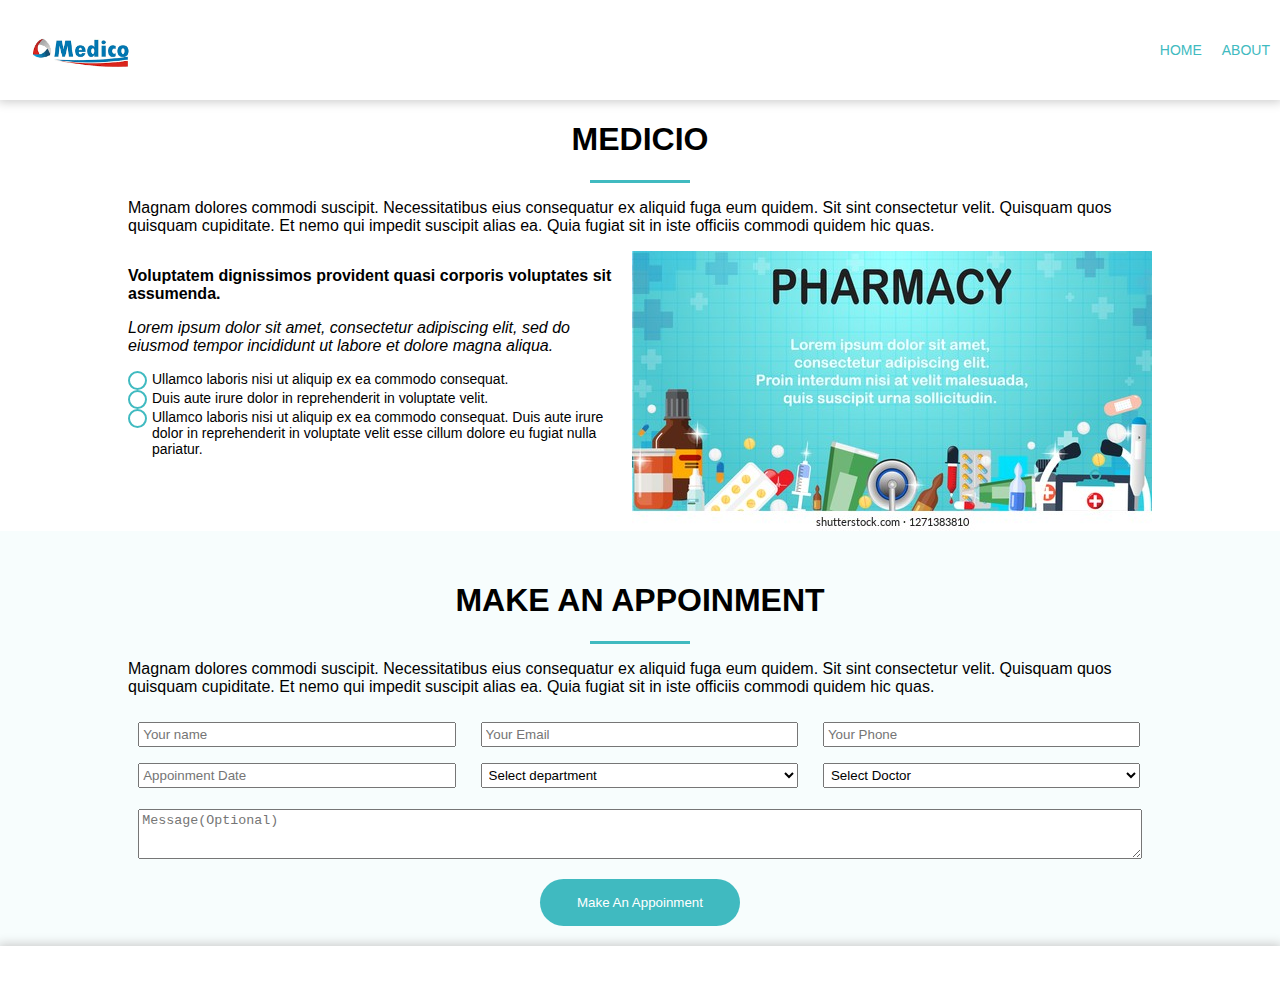
<file: index.html>
<html lang="en">
  <head>
    <meta charset="UTF-8" />
    <meta http-equiv="X-UA-Compatible" content="IE=edge" />
    <meta name="viewport" content="width=device-width, initial-scale=1.0" />
    <title>Document</title>
  </head>
  <link rel="stylesheet" href="webpage.css" />
  <body>
    <header class="header">
      <div class="logo-wrapper">
        <img class="logo-img" src="download.png" alt="" />
      </div>
        <ul class="listright">
             <li>HOME</li>
             <li>ABOUT</li>
        </ul>
      </ul>
    </header>
    <main>
      <section class="section1">
        <h1>MEDICIO</h1>
        <div class="underline-wrapper">
          <span class="underline"></span>
        </div>
        <p></p>
          Magnam dolores commodi suscipit. Necessitatibus eius consequatur ex
          aliquid fuga eum quidem. Sit sint consectetur velit. Quisquam quos 
          quisquam cupiditate. Et nemo qui impedit suscipit alias ea. Quia fugiat
          sit in iste officiis commodi quidem hic quas.
        </p>
        <section class="section1-1">
           <div class="left">
            <p class="para">
                Voluptatem dignissimos provident quasi corporis voluptates sit
               assumenda.
            </p>
               <p class="p1">
                Lorem ipsum dolor sit amet, consectetur adipiscing elit, sed do
                eiusmod  tempor incididunt ut labore et dolore magna aliqua.
               </p>
               <ul class="ul">
                 <li>Ullamco laboris nisi ut aliquip ex ea commodo consequat.</li>
                 <li>Duis aute irure dolor in reprehenderit in voluptate velit.</li>
                 <li>
                    Ullamco laboris nisi ut aliquip ex ea commodo consequat. Duis aute 
                    irure dolor in reprehenderit in voluptate velit esse cillum dolore 
                   eu fugiat nulla pariatur.
                   </li>
               </ul>
           </div>
           <div class="right">
          <img src="pharmacy--1271383810.jpg" alt="" />
        </div>
        </section>
      </section>
      
    </main>
    <section class="section2">
      <h1>MAKE AN APPOINMENT</h1>
      <div class="underline-wrapper">
      <span class="underline"></span>
    </div>
    <p>
      
        Magnam dolores commodi suscipit. Necessitatibus eius consequatur ex
        aliquid fuga eum quidem. Sit sint consectetur velit. Quisquam quos 
        quisquam cupiditate. Et nemo qui impedit suscipit alias ea. Quia fugiat
        sit in iste officiis commodi quidem hic quas.
      
    </p>
  

      <div class="textareas">
          <input class="smallInput" type="text " placeholder="Your name">
          <input class="smallInput" type="text " placeholder="Your Email">
          <input class="smallInput" type="text " placeholder="Your Phone"> 
          <input class="smallInput" type="text " placeholder="Appoinment Date">
            <select class="dept" name="department" id="department">
              <option value="select" disabled selected>Select department</option>
              <option value="volvo">orthopedics</option>
              <option value="saab">pediatrics</option>
              <option value="mercedes">cardiology</option>
              <option value="audi">anesthetics</option>
            </select>
            <select class="dept" name="department" id="department">
              <option value="select" disabled selected>Select Doctor</option>
              <option value="volvo">A</option>
              <option value="saab">B</option>
              <option value="mercedes">C</option>
              <option value="audi">D</option>
            </select>
          <textarea  class="bigInput" sname="" id="" cols="30" rows="10" width="100%" placeholder="Message(Optional)"></textarea>
     
      <div class="button-wrapper">
        <button>Make An Appoinment</button>
      </div>
    </section>
    <footer class="footer">
      <!-- kja -->
    </footer>
  </body>
</html>
</file>
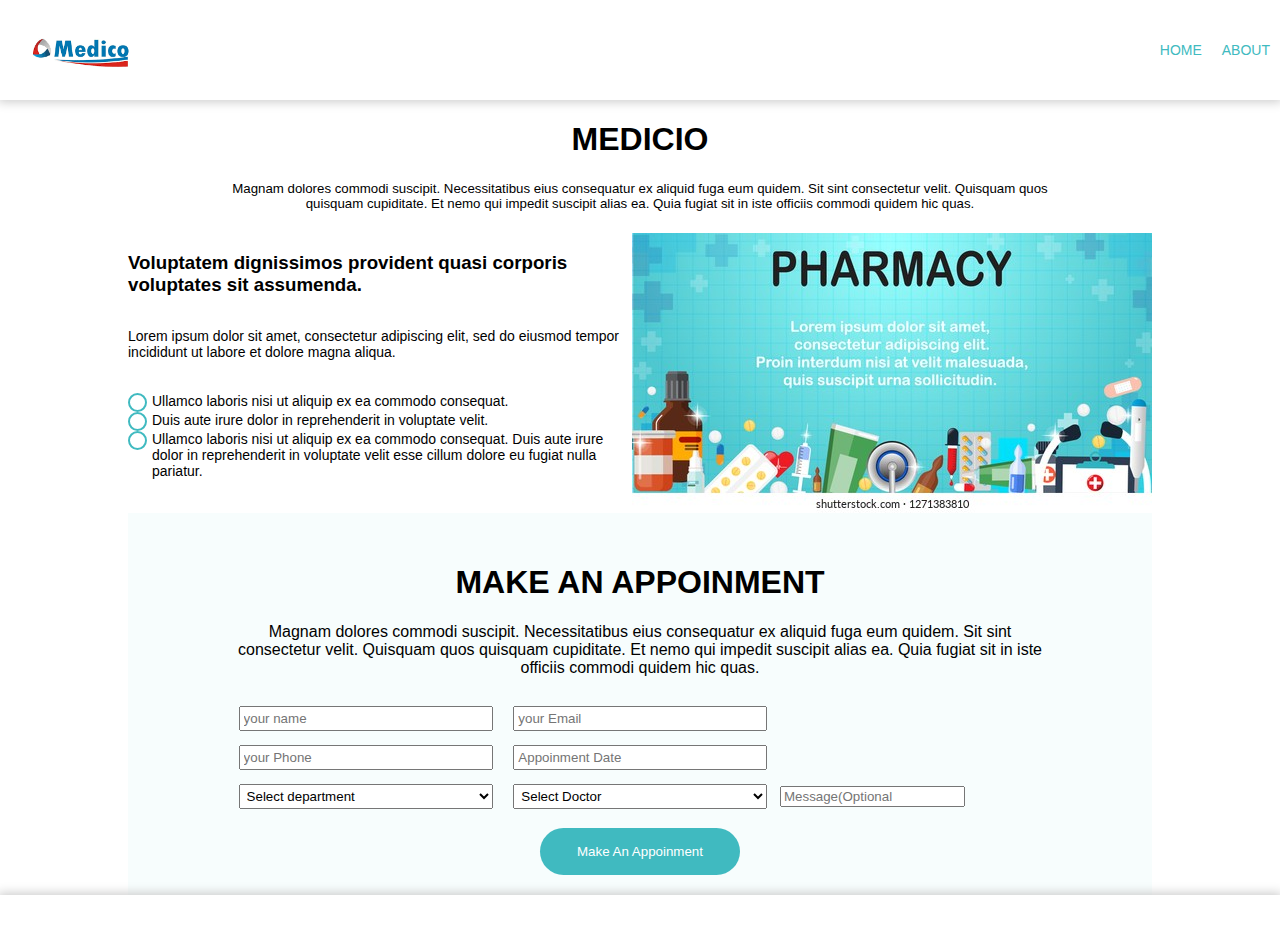
<file: web Page.html>
<html lang="en">
  <head>
    <meta charset="UTF-8" />
    <meta http-equiv="X-UA-Compatible" content="IE=edge" />
    <meta name="viewport" content="width=device-width, initial-scale=1.0" />
    <title>Document</title>
  </head>
  <link rel="stylesheet" href="webpage.css" />
  <body>
    <header class="header">
      <div class="logo-wrapper">
        <img class="logo-img" src="download.png" alt="" />
      </div>
        <ul class="listright">
             <li>HOME</li>
             <li>ABOUT</li>
        </ul>
      </ul>
    </header>
    <main>
      <section class="section1">
        <h1>MEDICIO</h1>
        <h5>
          Magnam dolores commodi suscipit. Necessitatibus eius consequatur ex
          aliquid fuga eum quidem. Sit sint consectetur velit. Quisquam quos <br>
          quisquam cupiditate. Et nemo qui impedit suscipit alias ea. Quia fugiat
          sit in iste officiis commodi quidem hic quas.
        </h5>
        <section class="section1-1">
           <div class="left">
              <h3>
                Voluptatem dignissimos provident quasi corporis voluptates sit
               assumenda.
               </h3>
               <h6>
                Lorem ipsum dolor sit amet, consectetur adipiscing elit, sed do
                eiusmod  tempor incididunt ut labore et dolore magna aliqua.
               </h6>
               <ul>
                 <li>Ullamco laboris nisi ut aliquip ex ea commodo consequat.</li>
                 <li>Duis aute irure dolor in reprehenderit in voluptate velit.</li>
                 <li>
                    Ullamco laboris nisi ut aliquip ex ea commodo consequat. Duis aute 
                    irure dolor in reprehenderit in voluptate velit esse cillum dolore 
                   eu fugiat nulla pariatur.
                   </li>
               </ul>
           </div>
           <div class="right">
          <img src="pharmacy--1271383810.jpg" alt="" />
        </div>
        </section>
      </section>
      <section class="section2">
        <h1>MAKE AN APPOINMENT</h1>
        <h4>
          Magnam dolores commodi suscipit. Necessitatibus eius consequatur ex
          aliquid fuga eum quidem. Sit sint consectetur velit. Quisquam quos 
          quisquam cupiditate. Et nemo qui impedit suscipit alias ea. Quia fugiat
          sit in iste officiis commodi quidem hic quas.
        </h4>
        <div class="textareas">
            <input class="smallInput" type="text " placeholder="your name">
            <input class="smallInput" type="text " placeholder="your Email">
            <input class="smallInput" type="text " placeholder="your Phone"> 
            <input class="smallInput" type="text " placeholder="Appoinment Date">
              <select class="dept" name="department" id="department">
                <option value="select" disabled selected>Select department</option>
                <option value="volvo">orthopedics</option>
                <option value="saab">pediatrics</option>
                <option value="mercedes">cardiology</option>
                <option value="audi">anesthetics</option>
              </select>
              <select class="dept" name="department" id="department">
                <option value="select" disabled selected>Select Doctor</option>
                <option value="volvo">A</option>
                <option value="saab">B</option>
                <option value="mercedes">C</option>
                <option value="audi">D</option>
              </select>
            <input class="bigInput" type="text " placeholder="Message(Optional">
       
        <div class="button-wrapper">
          <button>Make An Appoinment</button>
        </div>
      </section>
    </main>
    <footer class="footer">
      <!-- kja -->
    </footer>
  </body>
</html>
</file>
<file: webpage.css>
html,
body {
    margin: 0;
    padding: 0;
    min-height: 100vh;
    font-family: sans-serif
}

header {
    display: flex;
    background-color: #fff;
    align-items: center;
    box-shadow: 0px 0px 10px 2px #ccc;
}

.logo-wrapper {
    flex: 1;
}

.logo-wrapper .logo-img {
    max-height: 100px;
}

.P1 {
    font-style: italic;
}

ul.listright {
    display: inline-flex;
    color: #40bac0;
    list-style-type: none;
    padding: 0;
}

.para {
    font-weight: bold;
}

ul.listright li {
    padding: 0 10px;
}

section.section2 {
    background-color: #f7fdfd;
    padding-top: 30px;
}

main,.section2 {
    padding: 0 10%;
}



section.section1 h1,
h5 {
    text-align: center;
}

.section1-1 {
    display: flex;
    list-style-type: square;
}

.section1-1 h6,
ul {
    font-size: 14px;
    font-weight: lighter;
}

h1 {
    text-underline-position: below solid blue;
}


h5,
h4 {
    font-weight: lighter;
}

.left ul {
    display: flex;
    flex-direction: column;
    list-style: none;
    padding: 0;
}

.left ul li {
    display: flex;
}

.left ul li::before {
    content: '';
    display: inline-block;
    height: 15px;
    width: 15px;
    min-width: 15px;
    background-image: url('https://www.citypng.com/public/uploads/preview/-316225804095zek9ufozk.png');
    background-size: 70%;
    margin-right: 5px;
    background-repeat: no-repeat;
    border-radius: 50%;
    border: 2px solid #40bac0;
    background-position: center
}

.section2 h1,
h4 {
    text-align: center;
}

.section2 .textareas input.smallInput {
    width: 31%;
    margin: 1%;
    margin-bottom: 6px;
    padding: 3px;
}

.section2 .textareas textarea.bigInput {
    width: 98%;
    height: 50px;
    margin: 1%;
    margin-right: 1%;
    padding: 3px;

}

.section2 .textareas select.dept {
    width: 31%;
    margin: 1%;
    padding: 3px;
}


.button-wrapper {

    /* display: flex;
    margin: auto;
    justify-content: center; */
    text-align: center;
    margin-top: 10px;
    border-radius: 4%;
    size: 11;
}

.button-wrapper button {
    color: #ffffff;
    background-color: #40bac0;
    border-radius: 10px;
    border-style: none;
    font: small;
    padding: 16PX;
    width: 200px;
    border-radius: 36PX;
    margin-bottom: 20px;

}

footer {
    display: grid;
    color: #fff;
    box-shadow: 0px 0px 10px 2px #ccc;
    height: 50px;
}

.underline {
    display: inline-block;
    width: 100px;
    border-bottom: 3px solid #40bac0;
}

div.underline-wrapper {
    text-align: center;
}
</file>
